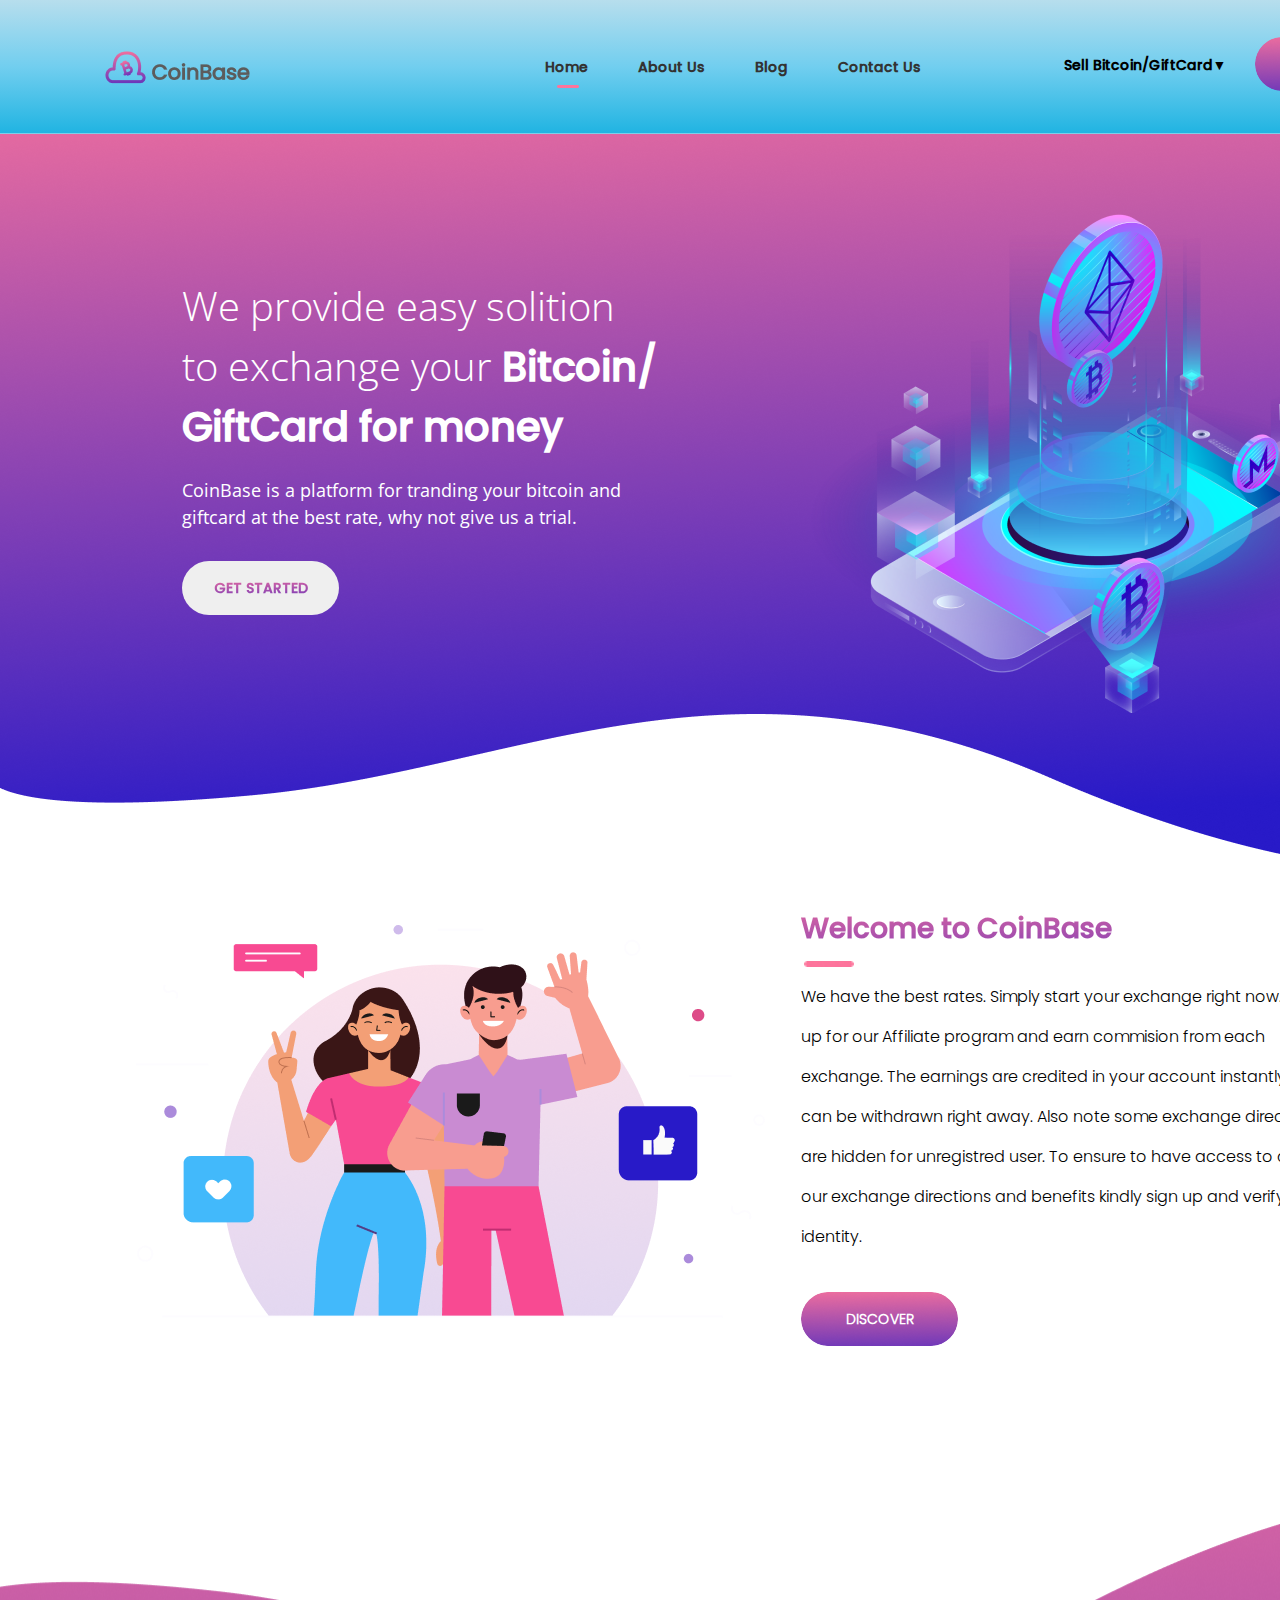
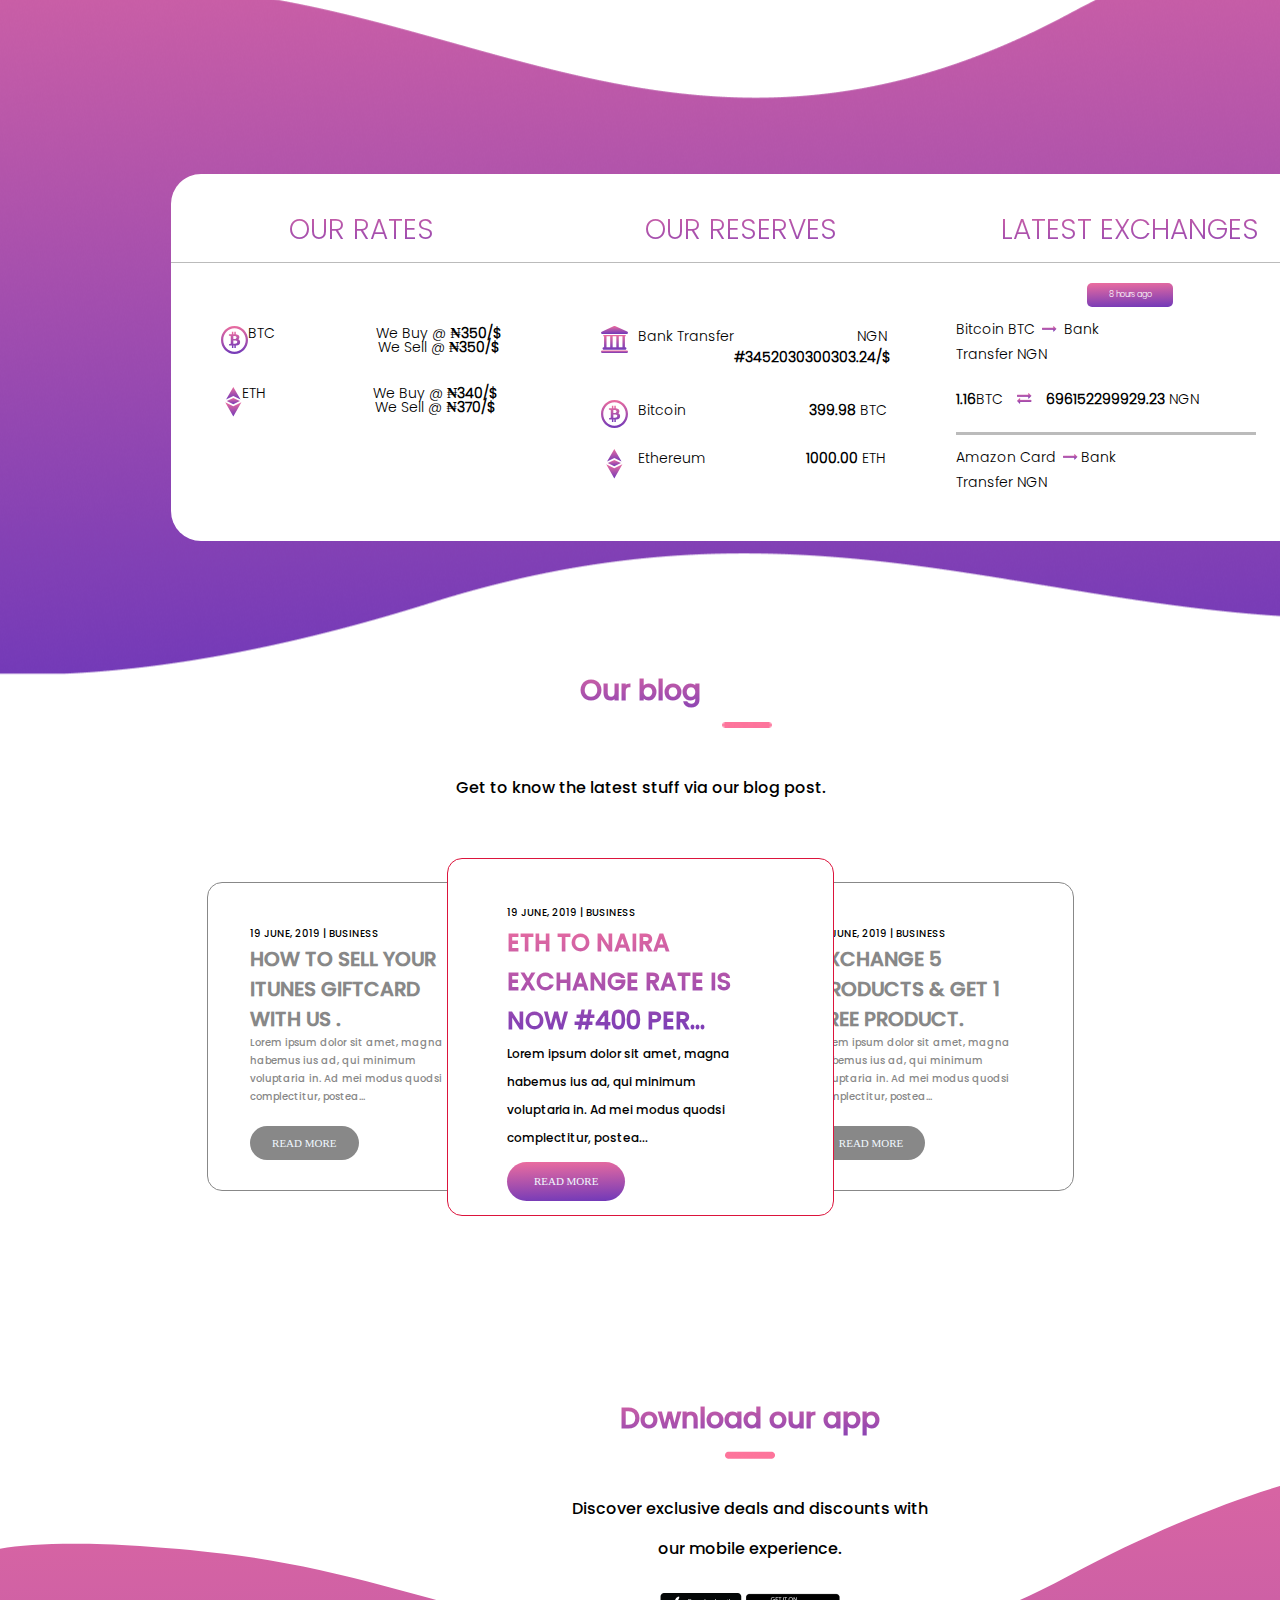
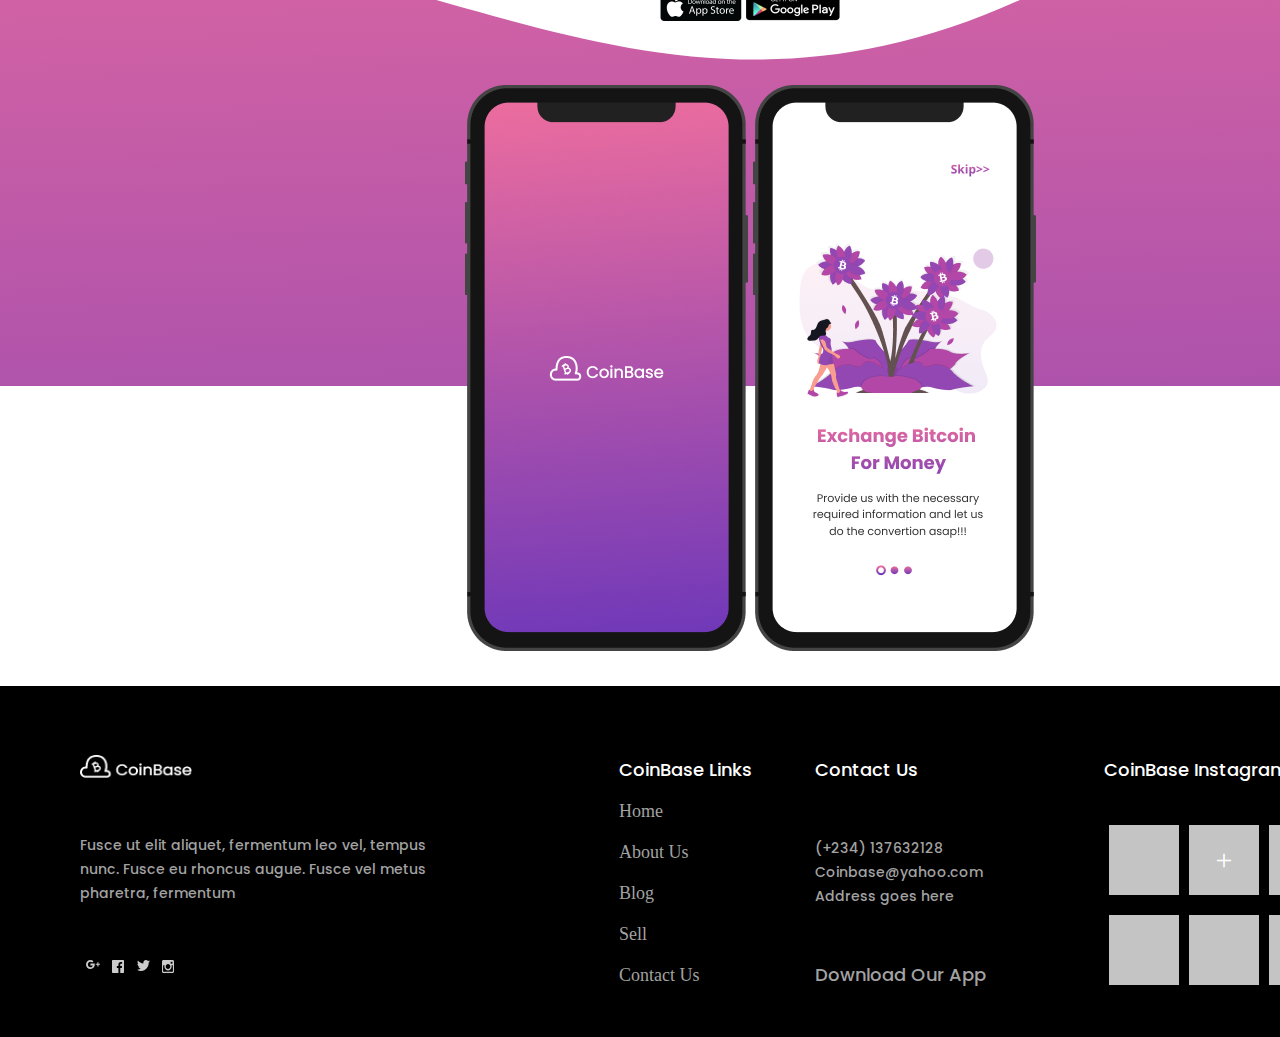
<file: Material/index.html>
<!DOCTYPE html>
<html lang="ru">
<head>
    
    <link rel="stylesheet" href="CSS/style.css">
    <link rel="shortcut icon" href="/Material/image/bitcoin 1.png" type="image/x-icon">
    <meta charset="UTF-8">
    <meta http-equiv="X-UA-Compatible" content="IE=edge">
    <meta name="viewport" content="width=device-width, initial-scale=1.0">
    <title>CoinBase</title>
</head>
<body>
 <header>
  <div class="CoinBase">
    <a href="#">
    <img src="/Material/image/Logo.png" alt=""></a>

  </div>
  <div class="centerMenu">
      <div class="menuText">
       <a href="#">Home</a>
       <a href="#">About Us</a>
       <a href="#">Blog</a>
       <a href="#">Contact Us</a>
      </div>  
      <div class="line">
        
      </div>
     
  </div>
  <div class="SellBitcoin">
    <p>Sell Bitcoin/GiftCard▼</p>

    <div class="list">
      <p>▲</p>
      <ul>
        <a href="#">Sell Bitcoin</a>
        <a href="#">Sell GiftCard</a>
      </ul>
    </div>
    

  </div>
  <div class="button">
    <a href="#"><button>LOGIN</button></a>

  </div>
 </header>
 <div class="page1">
     <div class="text">
      <h1>We provide easy solition <br>
      to exchange your <em>Bitcoin/<br>
      GiftCard for money</em></h1>
      <p>CoinBase is a platform for tranding your bitcoin and <br>
      giftcard at the best rate, why not give us a trial.</p>
      <a href="#"><button type="menu"><span>GET STARTED</span></button></a>
     </div>
     <div class="img">
      <img src="/Material/image/IMG.png" alt="">
     </div>
 </div>
 <div class="page2">
    <div class="wave">
    </div>
      <section>
        <img src="/Material/image/Humans.png" alt="">
        <div class="text">
          <h1>
            <p>Welcome to CoinBase</p>
            <div class="line"></div>
          </h1>
          <p class="text">We have the best rates. Simply start your exchange
            right now. Sign <br>up for our Affiliate program and earn commision from each <br>
            exchange. The earnings are credited in your account instantly
            and <br>can be withdrawn right away. Also note some exchange directions <br>are hidden for unregistred 
            user. To ensure to have access to all <br>our exchange directions and
            benefits kindly sign up and verify your identity.
          </p>
          <button>DISCOVER</button>
        </div>
      </section>
      

    

 </div>
 <div class="page3">
    
    <section>
        <div class="container">
          <div class="column column1">
            <ul class="main">
              <li>
                OUR RATES
              </li>
              <li>
                  <div class="small">
                    <p><img src="/Material/image/bitcoin BIG.svg" alt="">BTC</p>
                    <p>
                      We Buy @ <em>₦350/$</em>  <br>
                      We Sell @ <em>₦350/$</em>
                    </p>
                  </div>
              </li>
              <li>
                <div class="small">
                  <p><img class="romb" src="/Material/image/ROMB.svg" alt="">ETH</p>
                  <p>
                    We Buy @ <em>₦340/$</em> <br>
                    We Sell @ <em>₦370/$</em>
                  </p>
                </div>
              </li>
            </ul>

          </div>
          <div class="column column2">
            <ul class="main">
              <li>
                OUR RESERVES
              </li>
              <li>
                  <div class="small">
                    <p class="p1_layer1"><img src="/Material/image/bank-building.svg" alt=""><span>Bank Transfer</span></p>
                    <p class="p2_layer1">
                      NGN<br>
                      <em>#3452030300303.24/$</em>
                    </p>
                  </div>
              </li>
              <li>
                <div class="small">
                  <p class="p1_layer2"><img class="romb" src="/Material/image/bitcoin BIG.svg" alt=""><span>Bitcoin</span></p>
                  <p class="p2_layer2">
                    <em>399.98</em> BTC
                  </p>
                </div>
              </li>
              <li>
                <div class="small">
                  <p class="p1_layer3"><img class="romb" src="/Material/image/ROMB.svg" alt=""><span>Ethereum</span></p>
                  <p class="p2_layer3"><em>1000.00</em> ETH</p>
                </div>
              </li>
            </ul>

          </div>
          
          <div class="column column3">
            <ul class="main">
              <li>LATEST EXCHANGES</li>
              <li>
                <a href="#"><button>8 hours ago</button></a>
              </li>
              <li>
                Bitcoin BTC <span> Bank</span><br>
                 Transfer NGN
              </li>
              <li>
               <em>1.16</em>BTC 
               <em class="afterArrow"> 696152299929.23 </em>NGN
               <div></div>
              </li>
              <li>
                Amazon Card 
               <span>Bank</span>  <br> Transfer NGN
              </li>
              
            </ul>

          </div>

        </div>
    </section>
 </div>
 <div class="page4">
   <div class="page4__wrapper">
      <h1>Our blog</h1>
      <div class="line"></div>
      <p class="header">Get to know the latest stuff via our blog post.</p>
      <div class="blocks">
           <div class="block block1">
              <p class="row1">
                19 JUNE, 2019 | BUSINESS
              </p>
              <p class="row2">
                HOW TO SELL YOUR ITUNES GIFTCARD WITH US .
              </p>
              <p class="row3">
                Lorem ipsum dolor sit amet, magna habemus
                ius ad, qui minimum voluptaria in. Ad mei modus 
                quodsi complectitur, postea...
              </p>
              <button>READ MORE</button>

           </div>
           <div class="block block2">
            <p class="row1">
              19 JUNE, 2019 | BUSINESS
            </p>
            <p class="row2">
              ETH TO NAIRA EXCHANGE 
              RATE IS NOW #400 PER...
            </p>
            <p class="row3">
              Lorem ipsum dolor sit amet, magna habemus
              ius ad, qui minimum voluptaria in. Ad mei modus 
              quodsi complectitur, postea...
            </p>
            <button>READ MORE</button>

           </div>
           <div class="block block3">
            <p class="row1">
              19 JUNE, 2019 | BUSINESS
            </p>
            <p class="row2">
              EXCHANGE 5 PRODUCTS & 
              GET 1 FREE PRODUCT.
            </p>
            <p class="row3">
              Lorem ipsum dolor sit amet, magna habemus
              ius ad, qui minimum voluptaria in. Ad mei modus 
              quodsi complectitur, postea...
            </p>
            <button>READ MORE</button>

           </div>

      </div>
   </div>
 </div>
 <div class="page5">
   <div class="page5__wrapper">
         <h1>Download our app</h1>
         <img src="/Material/image/Line.png" alt="">
         <p>
          Discover exclusive deals and discounts
           with our mobile experience.

         </p>
         <div class="links">
         <a href="#"><img src="/Material/image/app-store-logo 1.png" alt=""></a>
         <a href="#"><img src="/Material/image/get-it-on-google-play-badge-png-google-play-badge-png-505 1.png" alt=""></a>
         </div>
         <div class="iPhones">
          <img src="/Material/image/X-1.png" alt="">
          <img class="X2" src="/Material/image/X-2.png" alt="">
         </div>

   </div>
 </div>
 <footer>
    <div class="footer__wrapper">
      <div class="column">
        <img class="logo" src="/Material/image/Logo (1).png"alt="">
        <p> Fusce ut elit aliquet, fermentum leo vel,
           tempus nunc. Fusce eu rhoncus augue.
           Fusce vel metus pharetra, fermentum</p>
           <div class="links">
            <a  href="#"><img src="/Material/image/Google+.svg" alt=""></a>
            <a  href="#"><img src="/Material/image/Facebook.svg" alt=""></a>
            <a  href="#"><img src="/Material/image/Twitter.svg" alt=""></a>
            <a  href="#"><img src="/Material/image/Instagram.svg" alt=""></a>
           </div>
      </div>
      <div class="column">
        <h1>CoinBase Links</h1>
        <a href="#">Home</a>
        <a href="#">About Us</a>
        <a href="#">Blog</a>
        <a href="#">Sell</a>
        <a href="#">Contact Us</a>
      </div>
      <div class="column">
        <h1>Contact Us</h1>
        <p>
          (+234) 137632128 <br> Coinbase@yahoo.com <br> Address goes here
        </p>
        <p>
          <a href="#">Download Our App</a> 
        </p>
      </div>
      <div class="column">
        <h1>CoinBase Instagram</h1>
        <div class="row2">
               <div class="square"></div>
               <div class="square">+</div>
               <div class="square"></div>
               <div class="square"></div>
        </div>
        <div class="row3">
               <div class="square"></div>
               <div class="square"></div>
               <div class="square"></div>
               <div class="square"></div>
        </div>
      </div>
    </div>
 </footer>
</body>
</html>
</file>
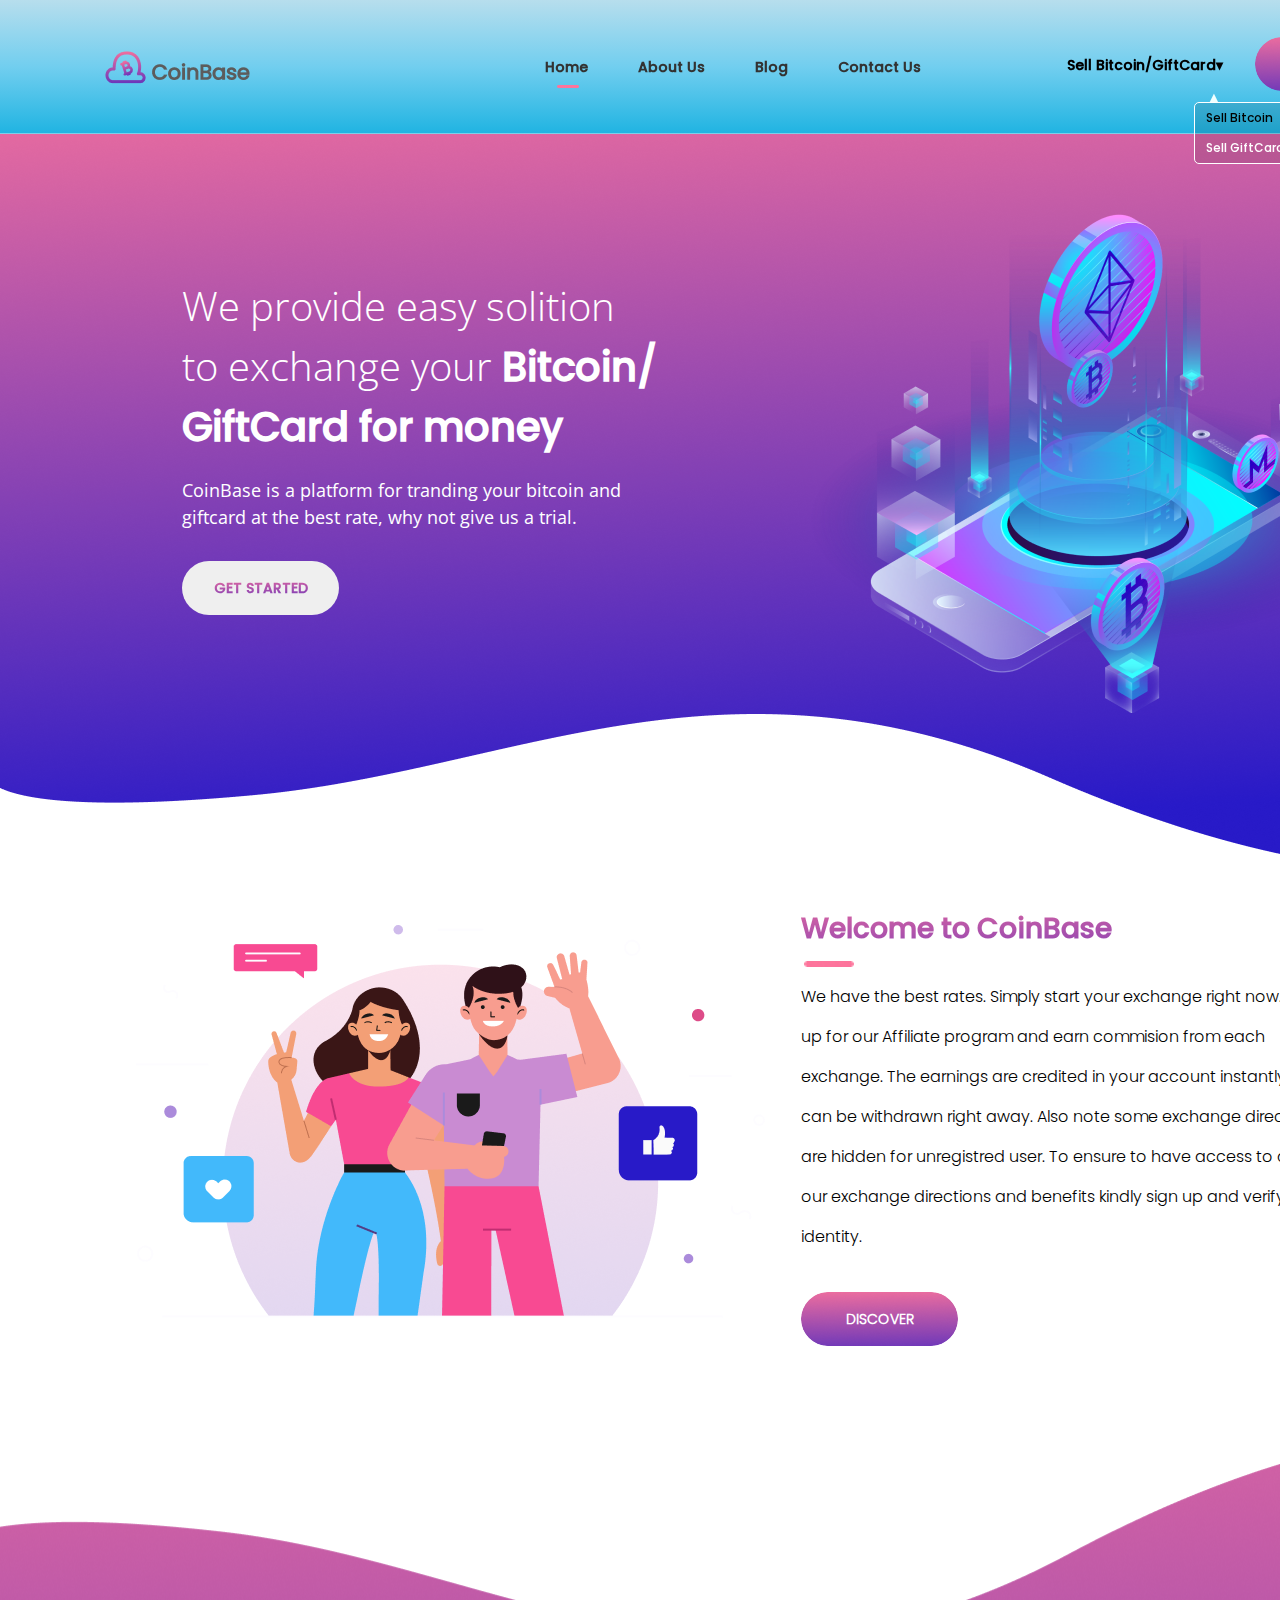
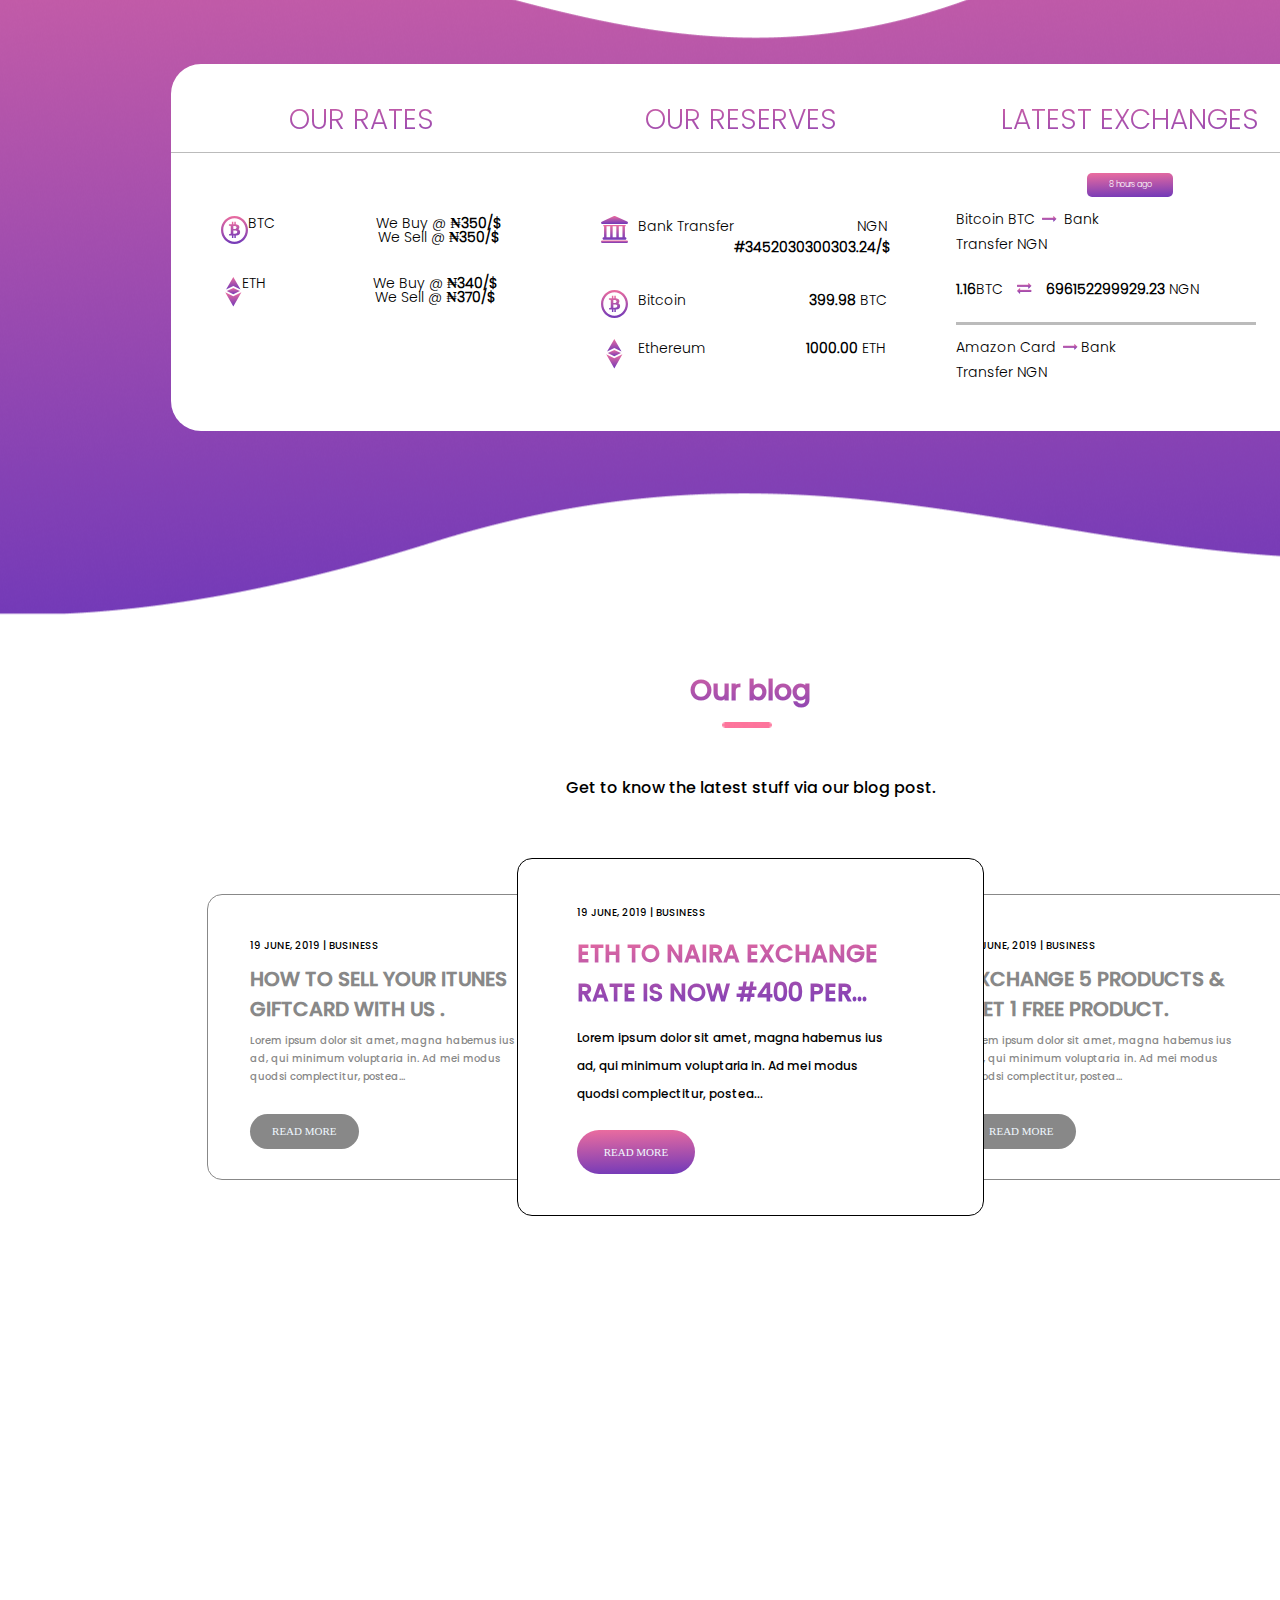
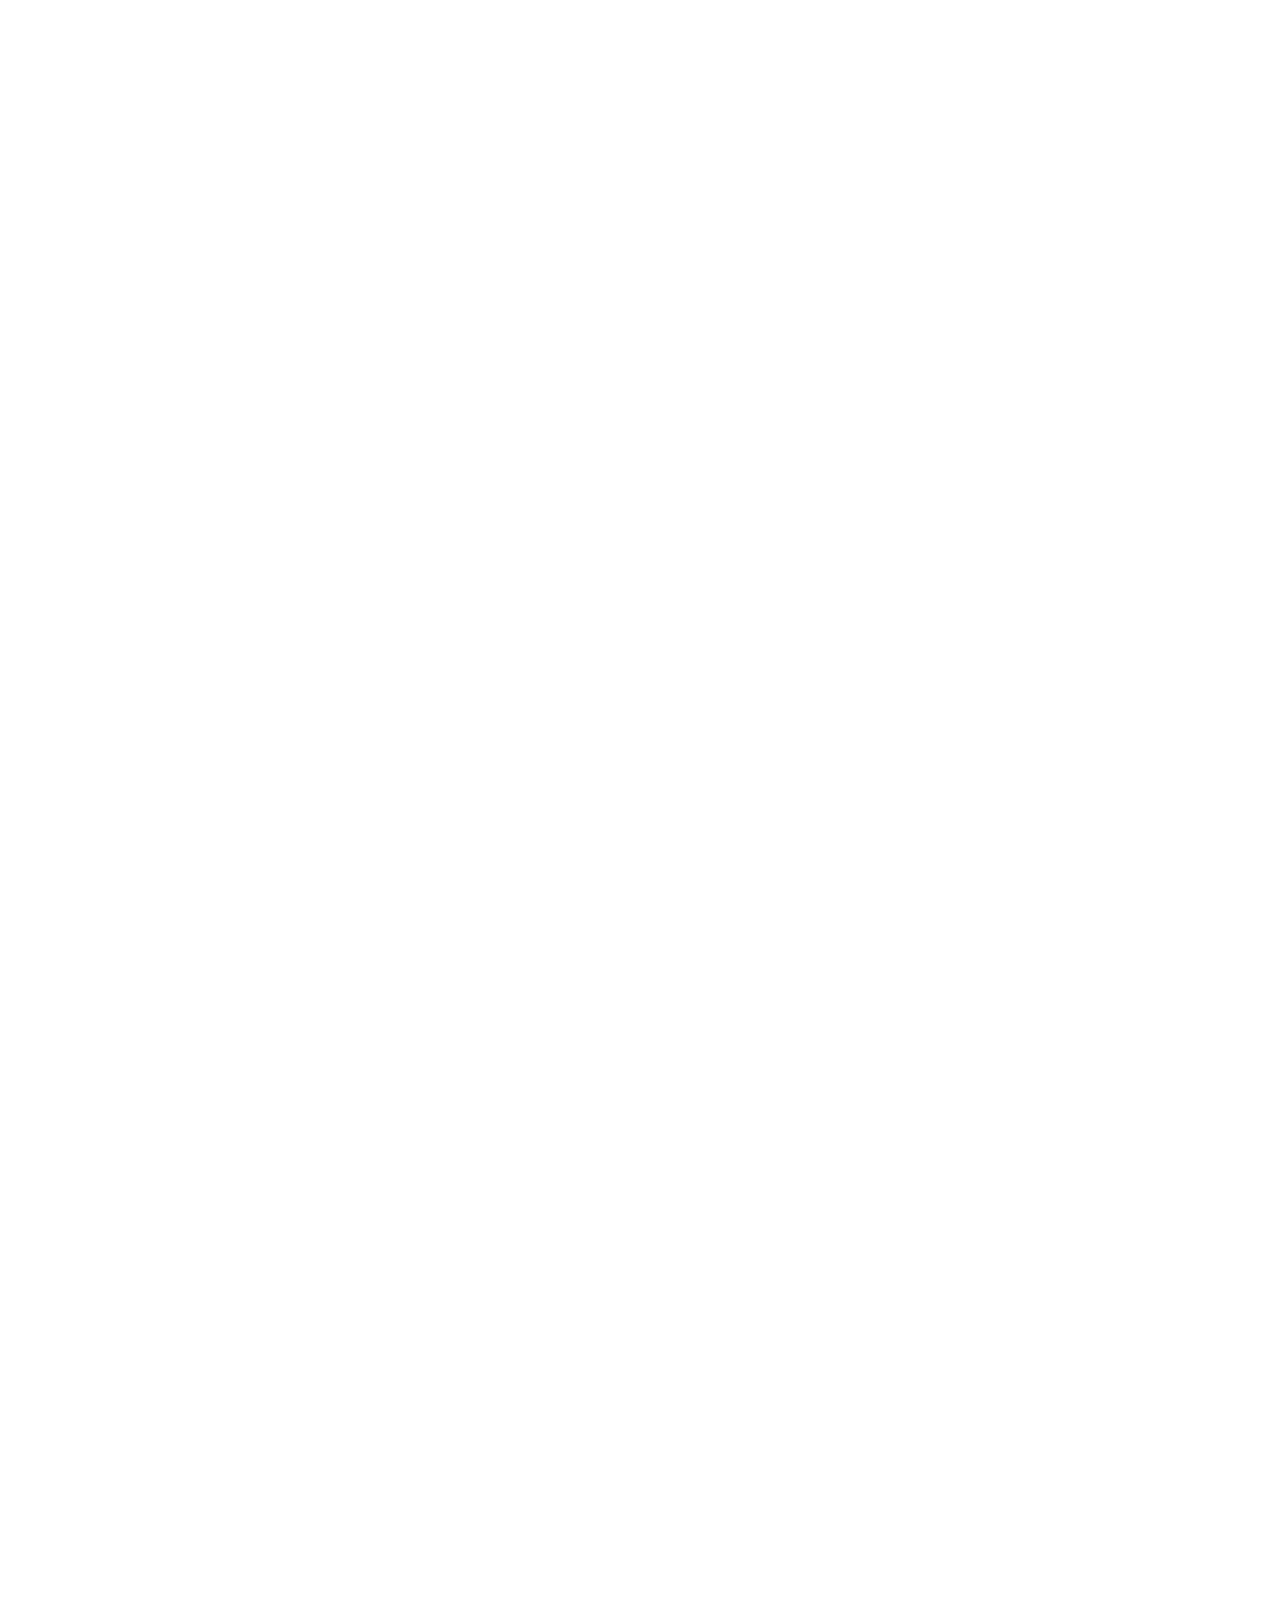
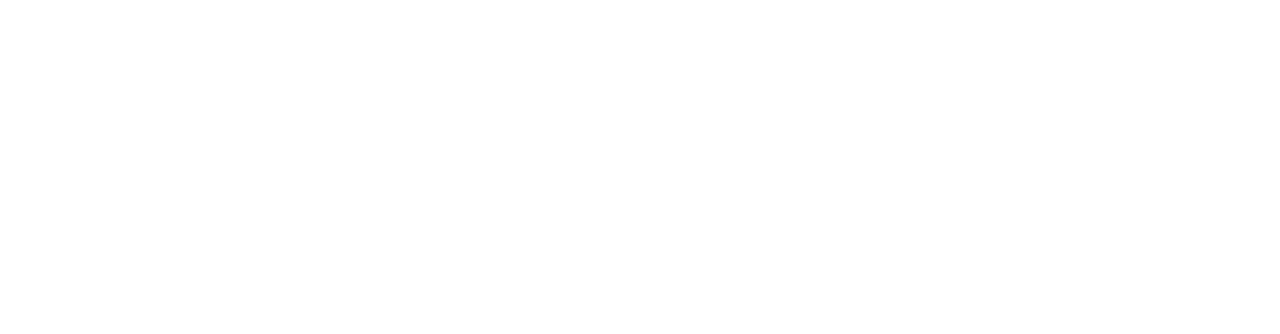
<file: 1_TMSPAge/Material/index.html>
<!DOCTYPE html>
<html lang="ru">
<head>
    
    <link rel="stylesheet" href="CSS/style.css">
    <link rel="shortcut icon" href="/Material/image/bitcoin 1.png" type="image/x-icon">
    <meta charset="UTF-8">
    <meta http-equiv="X-UA-Compatible" content="IE=edge">
    <meta name="viewport" content="width=device-width, initial-scale=1.0">
    <title>CoinBase</title>
</head>
<body>
 <header>
  <div class="CoinBase">
    <a href="#">
    <img src="/Material/image/Logo.png" alt=""></a>

  </div>
  <div class="centerMenu">
      <div class="menuText">
       <a href="#">Home</a>
       <a href="#">About Us</a>
       <a href="#">Blog</a>
       <a href="#">Contact Us</a>
      </div>  
      <div class="line">
        
      </div>
     
  </div>
  <div class="SellBitcoin">
    <p>Sell Bitcoin/GiftCard▾</p>

    <div class="list">
      <p class="cursor">▲</p>
      <ul>
        <li>Sell Bitcoin</li>
        <li>Sell GiftCard</li>
      </ul>
    </div>
    

  </div>
  <div class="button">
    <a href="#"><button>LOGIN</button></a>

  </div>
 </header>
 <div class="page1">
     <div class="text">
      <h1>We provide easy solition <br>
      to exchange your <em>Bitcoin/<br>
      GiftCard for money</em></h1>
      <p>CoinBase is a platform for tranding your bitcoin and <br>
      giftcard at the best rate, why not give us a trial.</p>
      <a href="#"><button type="menu"><span>GET STARTED</span></button></a>
     </div>
     <div class="img">
      <img src="/Material/image/IMG.png" alt="">
     </div>
 </div>
 <div class="page2">
    <div class="wave">
    </div>
      <section>
        <img src="/Material/image/Humans.png" alt="">
        <div class="text">
          <h1>
            <p>Welcome to CoinBase</p>
            <div class="line"></div>
          </h1>
          <p class="text">We have the best rates. Simply start your exchange
            right now. Sign <br>up for our Affiliate program and earn commision from each <br>
            exchange. The earnings are credited in your account instantly
            and <br>can be withdrawn right away. Also note some exchange directions <br>are hidden for unregistred 
            user. To ensure to have access to all <br>our exchange directions and
            benefits kindly sign up and verify your identity.
          </p>
          <button>DISCOVER</button>
        </div>
      </section>
      

    

 </div>
 <div class="page3">
    
    <section>
        <div class="container">
          <div class="column column1">
            <ul class="main">
              <li>
                OUR RATES
              </li>
              <li>
                  <div class="small">
                    <p><img src="/Material/image/bitcoin BIG.svg" alt="">BTC</p>
                    <p>
                      We Buy @ <em>₦350/$</em>  <br>
                      We Sell @ <em>₦350/$</em>
                    </p>
                  </div>
              </li>
              <li>
                <div class="small">
                  <p><img class="romb" src="/Material/image/ROMB.svg" alt="">ETH</p>
                  <p>
                    We Buy @ <em>₦340/$</em> <br>
                    We Sell @ <em>₦370/$</em>
                  </p>
                </div>
              </li>
            </ul>

          </div>
          <div class="column column2">
            <ul class="main">
              <li>
                OUR RESERVES
              </li>
              <li>
                  <div class="small">
                    <p class="p1_layer1"><img src="/Material/image/bank-building.svg" alt=""><span>Bank Transfer</span></p>
                    <p class="p2_layer1">
                      NGN<br>
                      <em>#3452030300303.24/$</em>
                    </p>
                  </div>
              </li>
              <li>
                <div class="small">
                  <p class="p1_layer2"><img class="romb" src="/Material/image/bitcoin BIG.svg" alt=""><span>Bitcoin</span></p>
                  <p class="p2_layer2">
                    <em>399.98</em> BTC
                  </p>
                </div>
              </li>
              <li>
                <div class="small">
                  <p class="p1_layer3"><img class="romb" src="/Material/image/ROMB.svg" alt=""><span>Ethereum</span></p>
                  <p class="p2_layer3"><em>1000.00</em> ETH</p>
                </div>
              </li>
            </ul>

          </div>
          
          <div class="column column3">
            <ul class="main">
              <li>LATEST EXCHANGES</li>
              <li>
                 <button>8 hours ago</button>
              </li>
              <li>
                Bitcoin BTC <span> Bank</span><br>
                 Transfer NGN
              </li>
              <li>
               <em>1.16</em>BTC 
               <em class="afterArrow"> 696152299929.23 </em>NGN
               <div></div>
              </li>
              <li>
                Amazon Card 
               <span>Bank</span>  <br> Transfer NGN
              </li>
              
            </ul>

          </div>

        </div>
    </section>
 </div>
 <div class="page4">
   <div class="page4__wrapper">
      <h1>Our blog</h1>
      <div class="line"></div>
      <p class="header">Get to know the latest stuff via our blog post.</p>
      <div class="blocks">
           <div class="block block1">
              <p class="row1">
                19 JUNE, 2019 | BUSINESS
              </p>
              <p class="row2">
                HOW TO SELL YOUR ITUNES GIFTCARD WITH US .
              </p>
              <p class="row3">
                Lorem ipsum dolor sit amet, magna habemus
                ius ad, qui minimum voluptaria in. Ad mei modus 
                quodsi complectitur, postea...
              </p>
              <button>READ MORE</button>

           </div>
           <div class="block block2">
            <p class="row1">
              19 JUNE, 2019 | BUSINESS
            </p>
            <p class="row2">
              ETH TO NAIRA EXCHANGE 
              RATE IS NOW #400 PER...
            </p>
            <p class="row3">
              Lorem ipsum dolor sit amet, magna habemus
              ius ad, qui minimum voluptaria in. Ad mei modus 
              quodsi complectitur, postea...
            </p>
            <button>READ MORE</button>

           </div>
           <div class="block block3">
            <p class="row1">
              19 JUNE, 2019 | BUSINESS
            </p>
            <p class="row2">
              EXCHANGE 5 PRODUCTS & 
              GET 1 FREE PRODUCT.
            </p>
            <p class="row3">
              Lorem ipsum dolor sit amet, magna habemus
              ius ad, qui minimum voluptaria in. Ad mei modus 
              quodsi complectitur, postea...
            </p>
            <button>READ MORE</button>

           </div>

      </div>
   </div>
 </div>
</body>
</html>
</file>
<file: Material/CSS/style.css>
@charset "UTF-8";
* {
  padding: 0;
  margin: 0;
  border: 0;
}

*, *:before, *:after {
  -webkit-box-sizing: border-box;
  box-sizing: border-box;
}

:focus, :active {
  outline: none;
}

a :focus, a :active {
  outline: none;
}

nav, footer, header, aside {
  display: block;
}

html {
  height: 100%;
  width: 100%;
  font-size: 100%;
  line-height: 1;
  font-size: 20px;
  -ms-text-size-adjust: 100%;
  -moz-text-size-adjust: 100%;
  -webkit-text-size-adjust: 100%;
}

input, button, textarea {
  font-family: inherit;
}

input::-ms-clear {
  display: none;
}

button {
  cursor: pointer;
}

button ::-moz-focus-inner {
  padding: 0;
  border: 0;
}

a, a :visited {
  text-decoration: none;
}

a :hover {
  text-decoration: none;
}

ul li {
  list-style: none;
}

img {
  vertical-align: top;
}

h1, h2, h3, h4, h5, h6 {
  font-size: inherit;
  font-weight: 400;
}

@font-face {
  font-family: "Poppins";
  src: url(/Material/fonts/Poppins/Poppins-Medium.ttf);
  font-weight: 300;
}
@font-face {
  font-family: "Poppins Light";
  src: url(/Material/fonts/Poppins/Poppins-Light.ttf);
}
@font-face {
  font-family: "Open Sans";
  src: url(/Material/fonts/Open_Sans/OpenSans-VariableFont_wdth\,wght.ttf);
}
body {
  margin: 0px 0 0 0px;
  max-width: 1500px;
  max-height: 100%;
  border-top: none;
}

header {
  display: -webkit-box;
  display: -ms-flexbox;
  display: flex;
  -ms-flex-wrap: nowrap;
      flex-wrap: nowrap;
  width: 1500px;
  height: 134px;
  position: fixed;
  top: 0px;
  background: -webkit-linear-gradient(top, rgb(183, 222, 237) 0%, rgb(113, 206, 239) 50%, rgb(33, 180, 226) 99%, rgb(33, 180, 226) 99%, rgb(183, 222, 237) 100%);
  -webkit-box-align: center;
      -ms-flex-align: center;
          align-items: center;
  -webkit-box-pack: start;
      -ms-flex-pack: start;
          justify-content: flex-start;
  font-family: "Poppins";
  font-weight: 700;
  font-size: 14px;
  padding: 0px 88px 0 105px;
  z-index: 15;
}
header .centerMenu {
  line-height: 21px;
  height: 26px;
  width: 426px;
  margin: 0px 114px 0 270px;
}
header .centerMenu a {
  color: #333333;
  -webkit-box-flex: 1;
      -ms-flex: 1 1 auto;
          flex: 1 1 auto;
  text-align: center;
  border-radius: 25px;
  -webkit-transition: all 0.3s;
  transition: all 0.3s;
}
header .centerMenu a:hover {
  color: white;
  border-radius: 25px;
  background: -webkit-linear-gradient(top, rgb(239, 197, 202) 0%, rgb(210, 75, 90) 100%, rgb(241, 142, 153) 100%);
}
header .centerMenu .menuText {
  display: -webkit-box;
  display: -ms-flexbox;
  display: flex;
  -webkit-box-align: center;
      -ms-flex-align: center;
          align-items: center;
  -webkit-box-pack: justify;
      -ms-flex-pack: justify;
          justify-content: space-between;
  width: 426px;
  height: 26px;
}
header .centerMenu .line {
  margin: 5px 0 0 37px;
  height: 3px;
  width: 22px;
  background: url(/Material/image/Indicator.png);
}
header .SellBitcoin {
  display: -webkit-box;
  display: -ms-flexbox;
  display: flex;
  -webkit-box-orient: vertical;
  -webkit-box-direction: normal;
      -ms-flex-direction: column;
          flex-direction: column;
  line-height: 21px;
  margin: 0px 0px 0 0;
  -webkit-box-align: center;
      -ms-flex-align: center;
          align-items: center;
  height: 25px;
  width: 170px;
  -webkit-transition: all 0.3s;
  transition: all 0.3s;
  border-radius: 25px;
}
header .SellBitcoin:hover {
  color: white;
  border-radius: 25px;
  background: -webkit-linear-gradient(top, rgb(239, 197, 202) 0%, rgb(210, 75, 90) 100%, rgb(241, 142, 153) 100%);
}
header .SellBitcoin:hover .list {
  display: -webkit-box;
  display: -ms-flexbox;
  display: flex;
  -webkit-box-orient: vertical;
  -webkit-box-direction: normal;
      -ms-flex-direction: column;
          flex-direction: column;
  -webkit-box-align: center;
      -ms-flex-align: center;
          align-items: center;
  margin-left: 143px;
  margin-top: 5px;
}
header .SellBitcoin .list {
  display: none;
}
header .SellBitcoin .list ul {
  display: -webkit-box;
  display: -ms-flexbox;
  display: flex;
  border-radius: 5px;
  background: rgba(0, 0, 0, 0.1);
  width: 142px;
  height: 62px;
  margin-top: -6px;
  line-height: 18px;
  font-size: 12px;
  font-weight: 100;
  border: white 1px solid;
  -webkit-box-orient: vertical;
  -webkit-box-direction: normal;
      -ms-flex-direction: column;
          flex-direction: column;
  -ms-flex-pack: distribute;
      justify-content: space-around;
}
header .SellBitcoin .list ul a {
  margin-left: 12px;
}
header .SellBitcoin .list ul a:hover {
  text-decoration: underline;
}
header .SellBitcoin .list ul a:nth-child(1) {
  color: #333333;
}
header .SellBitcoin .list ul a:nth-child(1):hover {
  color: goldenrod;
}
header .SellBitcoin .list ul a:nth-child(2) {
  color: white;
}
header .SellBitcoin .list ul a:nth-child(2):hover {
  color: goldenrod;
}
header .button {
  position: absolute;
  top: 37px;
  left: 1255px;
}
header .button a {
  width: 157px;
  height: 54px;
}
header .button a button {
  padding: 17px 56px;
  border-radius: 100px;
  height: 54px;
  width: 157px;
  color: white;
  line-height: 21px;
  background: url(/Material/image/Rectangle\ 285.png);
}

.page1 {
  position: relative;
  z-index: 0;
  display: -webkit-box;
  display: -ms-flexbox;
  display: flex;
  -webkit-box-align: start;
      -ms-flex-align: start;
          align-items: flex-start;
  margin: 134px 0 0 0;
  width: 1500px;
  height: 750px;
  background: url(/Material/image/Rectangle\ 284.png);
}
.page1 .text {
  color: white;
  margin: 142px 73px 0px 182px;
}
.page1 .text h1 {
  font-family: "Open Sans";
  font-weight: 300;
  font-size: 40px;
  line-height: 60px;
  height: 180px;
  width: 529px;
}
.page1 .text h1 em {
  font-family: "Poppins";
  font-style: normal;
  font-weight: 700;
  font-size: 40px;
  line-height: 54.47px;
}
.page1 .text p {
  width: 460px;
  height: 54px;
  margin: 21px 0 30px 0;
  line-height: 27px;
  font-size: 18px;
  font-family: "Open Sans";
}
.page1 .text a button {
  display: block;
  border-radius: 100px;
  width: 157px;
  height: 54px;
  font-family: "Poppins";
  font-weight: 700;
  font-size: 14px;
  line-height: 21px;
  text-align: center;
}
.page1 .text a button span {
  background: linear-gradient(178.18deg, #FD749B -13.56%, #281AC8 158.3%);
  -webkit-background-clip: text;
  -webkit-text-fill-color: transparent;
}
.page1 .img {
  width: 628px;
  height: 519px;
  margin: 60px 0 0 0;
}

.page2 {
  position: relative;
  z-index: 3;
  width: 1567px;
  height: 1000px;
}
.page2 .wave {
  position: relative;
  top: -170px;
  left: 0px;
  width: 1567px;
  height: 237.31px;
  z-index: 1;
  background: url(/Material/image/ВОлна.png);
}
.page2 section {
  color: black;
  display: -webkit-box;
  display: -ms-flexbox;
  display: flex;
  position: relative;
  left: 136px;
  top: -210px;
  width: 1207px;
  height: 458px;
  z-index: 2;
}
.page2 section img {
  margin: 14px 0 0 0;
  width: 629px;
  height: 393px;
}
.page2 section .text {
  margin-left: 36px;
}
.page2 section .text h1 {
  margin-top: -15px;
}
.page2 section .text h1 p {
  font-size: 28px;
  font-family: "Poppins";
  font-weight: 700;
  line-height: 65px;
  background: linear-gradient(178.18deg, #FD749B -13.56%, #281AC8 158.3%);
  -webkit-background-clip: text;
  -webkit-text-fill-color: transparent;
}
.page2 section .text h1 .line {
  margin: 0px 0 0 3px;
  height: 6px;
  width: 50px;
  border-radius: 100px;
  background: url(/Material/image/Indicator.png);
  background-size: 100% 100%;
}
.page2 section .text p.text {
  margin: 10px 0 0 0;
  font-family: "Poppins Light";
  font-weight: 400;
  font-size: 16px;
  line-height: 40px;
}
.page2 section .text button {
  margin-top: 35px;
  padding: 17px 33px;
  border-radius: 100px;
  height: 54px;
  width: 157px;
  color: white;
  line-height: 21px;
  font-family: "Poppins Light";
  font-weight: 700;
  font-size: 14px;
  text-align: center;
  background: url(/Material/image/Rectangle\ 285.png);
}

.page3 section {
  background: url(/Material/image/BG.png);
  width: 1500px;
  height: 1055.57px;
  position: relative;
  z-index: 0;
  top: -610px;
}
.page3 section .container {
  display: -webkit-box;
  display: -ms-flexbox;
  display: flex;
  font-family: "Poppins Light";
  font-size: 14px;
  -ms-flex-pack: distribute;
      justify-content: space-around;
  width: 1158px;
  height: 367px;
  position: relative;
  top: 500px;
  left: 171px;
  border-radius: 30px;
  background-color: white;
  z-index: 1;
}
.page3 section .container em {
  font-weight: 700;
  font-style: normal;
}
.page3 section .container .column {
  -webkit-box-pack: start;
      -ms-flex-pack: start;
          justify-content: flex-start;
  -webkit-box-flex: 1;
      -ms-flex: 1 1 content;
          flex: 1 1 content;
  min-width: 380px;
}
.page3 section .container .column.column1 .main {
  text-align: center;
}
.page3 section .container .column.column1 .main li:nth-child(1) {
  line-height: 65px;
  margin-top: 23px;
  font-size: 28px;
  border-bottom: 1px solid #BBBBBB;
  background: linear-gradient(178.18deg, #FD749B -13.56%, #281AC8 158.3%);
  -webkit-background-clip: text;
  -webkit-text-fill-color: transparent;
}
.page3 section .container .column.column1 .main li:nth-child(2) {
  margin: 63px 0 32px 0;
}
.page3 section .container .column.column1 .small {
  display: -webkit-box;
  display: -ms-flexbox;
  display: flex;
  -ms-flex-pack: distribute;
      justify-content: space-around;
  text-indent: 0px;
}
.page3 section .container .column.column2 .main {
  text-align: center;
}
.page3 section .container .column.column2 .main li:nth-child(1) {
  line-height: 65px;
  margin-top: 23px;
  font-size: 28px;
  border-bottom: 1px solid #BBBBBB;
  background: linear-gradient(178.18deg, #FD749B -13.56%, #281AC8 158.3%);
  -webkit-background-clip: text;
  -webkit-text-fill-color: transparent;
}
.page3 section .container .column.column2 .main li:nth-child(2) {
  margin: 63px 0 32px 0;
}
.page3 section .container .column.column2 .main li:nth-child(3) {
  margin-bottom: 20px;
}
.page3 section .container .column.column2 .small {
  display: -webkit-box;
  display: -ms-flexbox;
  display: flex;
  line-height: 21px;
  text-indent: 50px;
  margin: 0 -80px 0 0px;
}
.page3 section .container .column.column2 .small .p1_layer1 img {
  margin-right: 10px;
}
.page3 section .container .column.column2 .small .p2_layer1 {
  text-indent: 120px;
}
.page3 section .container .column.column2 .small .p1_layer2 img {
  margin-right: 10px;
}
.page3 section .container .column.column2 .small .p2_layer2 {
  text-indent: 123px;
}
.page3 section .container .column.column2 .small .p1_layer3 img {
  margin: 0 15px 0 5px;
}
.page3 section .container .column.column2 .small .p2_layer3 {
  text-indent: 100px;
}
.page3 section .container .column.column3 ul.main {
  height: 367px;
  display: -webkit-box;
  display: -ms-flexbox;
  display: flex;
  -webkit-box-orient: vertical;
  -webkit-box-direction: normal;
      -ms-flex-direction: column;
          flex-direction: column;
}
.page3 section .container .column.column3 ul.main li:nth-child(1) {
  text-align: center;
  border-right: none;
  line-height: 65px;
  margin-top: 23px;
  font-size: 28px;
  border-bottom: 1px solid #BBBBBB;
  background: linear-gradient(178.18deg, #FD749B -13.56%, #281AC8 158.3%);
  -webkit-background-clip: text;
  -webkit-text-fill-color: transparent;
}
.page3 section .container .column.column3 ul.main li:nth-child(2) {
  z-index: 10;
  margin-bottom: 10px;
  margin-top: 20px;
  -ms-flex-item-align: center;
      -ms-grid-row-align: center;
      align-self: center;
}
.page3 section .container .column.column3 ul.main li:nth-child(2) button {
  color: white;
  width: 85.67px;
  height: 24.2px;
  padding: 6.3px 9px 6.3px 9px;
  font-size: 8px;
  background: linear-gradient(178.18deg, #FD749B -13.56%, #281AC8 158.3%);
  border-radius: 5px;
}
.page3 section .container .column.column3 ul.main li:nth-child(3) {
  margin-left: 25px;
  margin-right: 10px;
  line-height: 25px;
  border-right: 3px solid #E5E5E5;
}
.page3 section .container .column.column3 ul.main li:nth-child(3) span:before {
  content: url(/Material/image/Arrow.png);
  position: relative;
  top: -2px;
  margin: 0px 3px;
}
.page3 section .container .column.column3 ul.main li:nth-child(4) {
  margin-left: 25px;
  line-height: 65px;
  margin-right: 10px;
  border-right: 4px solid #e78b8b;
}
.page3 section .container .column.column3 ul.main li:nth-child(4) div {
  border-top: #BBBBBB solid 3px;
  width: 300px;
}
.page3 section .container .column.column3 ul.main li:nth-child(4) em.afterArrow:before {
  content: url(/Material/image/Double\ transfer.png);
  position: relative;
  top: 0px;
  margin: 0px 10px;
}
.page3 section .container .column.column3 ul.main li:nth-child(5) {
  margin-left: 25px;
  margin-right: 10px;
  padding-top: 10px;
  line-height: 25px;
  border-right: 3px solid #E5E5E5;
}
.page3 section .container .column.column3 ul.main li:nth-child(5) span:before {
  content: url(/Material/image/Arrow.png);
  position: relative;
  top: -2px;
  margin: 0px 3px;
}

.page4 {
  position: relative;
  top: -670px;
}
.page4 .page4__wrapper {
  margin: 0 206px 0 207px;
}
.page4 h1 {
  text-align: center;
  font-family: "Poppins";
  font-style: normal;
  font-weight: 700;
  font-size: 28px;
  line-height: 42px;
  background: linear-gradient(178.18deg, #FD749B -13.56%, #281AC8 158.3%);
  -webkit-background-clip: text;
  -webkit-text-fill-color: transparent;
  background-clip: text;
}
.page4 div.line {
  width: 50px;
  height: 6px;
  margin: 10px 0 40px 515px;
  border-radius: 100px;
  background: url(/Material/image/Indicator.png);
  background-size: 100% 100%;
}
.page4 p.header {
  text-align: center;
  font-family: "Poppins";
  font-style: normal;
  font-weight: 400;
  font-size: 16px;
  line-height: 40px;
}
.page4 .blocks {
  display: -webkit-box;
  display: -ms-flexbox;
  display: flex;
  -webkit-box-align: center;
      -ms-flex-align: center;
          align-items: center;
  margin-top: 50px;
}
.page4 .blocks .block {
  border-radius: 15px;
  display: -webkit-box;
  display: -ms-flexbox;
  display: flex;
  -webkit-box-orient: vertical;
  -webkit-box-direction: normal;
      -ms-flex-direction: column;
          flex-direction: column;
  -webkit-box-pack: justify;
      -ms-flex-pack: justify;
          justify-content: space-between;
}
.page4 .blocks .block .row1 {
  font-family: "Poppins";
  font-style: normal;
  font-weight: 400;
  font-size: 10px;
  line-height: 20px;
}
.page4 .blocks .block .block1:hover {
  margin-left: -300px;
}
.page4 .blocks .block .block3:hover {
  margin-right: -500px;
}
.page4 .blocks .block.block1, .page4 .blocks .block.block3 {
  border: 1px solid #888888;
  padding: 41px 59px 30px 42px;
  position: relative;
  z-index: 0;
  min-height: 286px;
}
.page4 .blocks .block.block1:hover, .page4 .blocks .block.block3:hover {
  -webkit-transition: 0.2s all;
  transition: 0.2s all;
  height: 358px;
  z-index: 2;
  background: rgb(255, 255, 255);
  border: 1px solid crimson;
  border-radius: 15px;
  /*ЭТА КНОПКА НЕ РАБОТАЕТ*/
}
.page4 .blocks .block.block1:hover .row2, .page4 .blocks .block.block3:hover .row2 {
  font-family: "Poppins";
  font-style: normal;
  font-weight: 700;
  font-size: 24px;
  line-height: 39px;
  background: linear-gradient(178.18deg, #FD749B -13.56%, #281AC8 158.3%);
  -webkit-background-clip: text;
  -webkit-text-fill-color: transparent;
  background-clip: text;
}
.page4 .blocks .block.block1:hover .row3, .page4 .blocks .block.block3:hover .row3 {
  color: black;
  font-size: 12px;
}
.page4 .blocks .block.block1:hover button, .page4 .blocks .block.block3:hover button {
  margin-top: 10px;
  padding: 13.75px 26.69px;
  -ms-flex-item-align: start;
      align-self: flex-start;
  font-size: 11px;
  height: 43.68px;
  background: linear-gradient(178.18deg, #FD749B -13.56%, #281AC8 158.3%);
  border-radius: 100px;
  color: aliceblue;
}
.page4 .blocks .block.block1 .row2, .page4 .blocks .block.block3 .row2 {
  font-family: "Poppins";
  font-style: normal;
  font-weight: 700;
  font-size: 20px;
  line-height: 30px;
  color: #888888;
}
.page4 .blocks .block.block1 .row3, .page4 .blocks .block.block3 .row3 {
  font-family: "Poppins";
  font-style: normal;
  font-weight: 400;
  font-size: 10px;
  line-height: 18px;
  color: #888888;
}
.page4 .blocks .block.block1 button, .page4 .blocks .block.block3 button {
  margin-top: 20px;
  padding: 11.37px 22.07px;
  -ms-flex-item-align: start;
      align-self: flex-start;
  font-size: 11px;
  background: #888888;
  border-radius: 100px;
  color: aliceblue;
}
.page4 .blocks .block.block2 {
  padding: 44px 98px 41px 59px;
  height: 358px;
  margin: 0 -60px 0 -60px;
  background: white;
  z-index: 1;
  border: 1px solid crimson;
  border-radius: 15px;
}
.page4 .blocks .block.block2 .row2 {
  font-family: "Poppins";
  font-style: normal;
  font-weight: 700;
  font-size: 24px;
  line-height: 39px;
  background: linear-gradient(178.18deg, #FD749B -13.56%, #281AC8 158.3%);
  -webkit-background-clip: text;
  -webkit-text-fill-color: transparent;
  background-clip: text;
}
.page4 .blocks .block.block2 .row3 {
  font-family: "Poppins";
  font-style: normal;
  font-weight: 400;
  font-size: 12px;
  line-height: 28px;
}
.page4 .blocks .block.block2 button {
  margin-top: 10px;
  padding: 13.75px 26.69px;
  -ms-flex-item-align: start;
      align-self: flex-start;
  font-size: 11px;
  height: 43.68px;
  background: linear-gradient(178.18deg, #FD749B -13.56%, #281AC8 158.3%);
  border-radius: 100px;
  color: aliceblue;
}

.page5 {
  width: 1500px;
  height: 750px;
  position: relative;
  top: -650px;
  background: url(/Material/image/PhoneLast.svg);
  z-index: 6;
}
.page5 .page5__wrapper {
  width: 1500px;
  height: 750px;
  position: relative;
  top: 150px;
  display: -webkit-box;
  display: -ms-flexbox;
  display: flex;
  -webkit-box-orient: vertical;
  -webkit-box-direction: normal;
      -ms-flex-direction: column;
          flex-direction: column;
  -webkit-box-align: center;
      -ms-flex-align: center;
          align-items: center;
  /*ЭТИ КНОПКИ ТОЖЕ НЕ РАБОТАЮТ*/
}
.page5 .page5__wrapper h1 {
  font-family: "Poppins";
  font-style: normal;
  font-weight: 700;
  font-size: 28px;
  line-height: 65px;
  background: linear-gradient(178.18deg, #FD749B -13.56%, #281AC8 158.3%);
  -webkit-background-clip: text;
  -webkit-text-fill-color: transparent;
  background-clip: text;
}
.page5 .page5__wrapper > img {
  margin: 0px 0 30px 0;
}
.page5 .page5__wrapper p {
  font-family: "Poppins";
  font-style: normal;
  font-weight: 400;
  font-size: 16px;
  line-height: 40px;
  text-align: center;
  width: 378.42px;
}
.page5 .page5__wrapper .links {
  display: -webkit-box;
  display: -ms-flexbox;
  display: flex;
  -webkit-box-align: center;
      -ms-flex-align: center;
          align-items: center;
  margin-top: 20px;
}
.page5 .page5__wrapper .links img.playMarket {
  margin-left: 15px;
}
.page5 .page5__wrapper .iPhones {
  margin-top: 60px;
}

footer {
  height: 351px;
  width: 1500px;
  background: black;
  position: relative;
  top: -350px;
}
footer .footer__wrapper {
  display: -webkit-box;
  display: -ms-flexbox;
  display: flex;
  padding: 69px 51px 47px 80px;
  height: 351px;
}
footer .footer__wrapper > div:nth-child(1) {
  margin-right: 170px;
}
footer .footer__wrapper > div:nth-child(2) {
  margin-right: 63px;
}
footer .footer__wrapper > div:nth-child(3) {
  max-width: 226px;
  margin-right: 63px;
}
footer .footer__wrapper > div:nth-child(4) {
  display: -webkit-box;
  display: -ms-flexbox;
  display: flex;
  -webkit-box-orient: vertical;
  -webkit-box-direction: normal;
      -ms-flex-direction: column;
          flex-direction: column;
  -webkit-box-pack: justify;
      -ms-flex-pack: justify;
          justify-content: space-between;
}
footer .footer__wrapper > div:nth-child(4) .square {
  display: -webkit-box;
  display: -ms-flexbox;
  display: flex;
  width: 70px;
  height: 70px;
  background: #C4C4C4;
  margin: 5px;
  color: white;
  -webkit-box-align: center;
      -ms-flex-align: center;
          align-items: center;
  -webkit-box-pack: center;
      -ms-flex-pack: center;
          justify-content: center;
  font-size: 30px;
}
footer .footer__wrapper > div:nth-child(4) .row2 {
  margin-bottom: -25px;
  display: -webkit-box;
  display: -ms-flexbox;
  display: flex;
}
footer .footer__wrapper > div:nth-child(4) .row3 {
  display: -webkit-box;
  display: -ms-flexbox;
  display: flex;
}
footer .footer__wrapper .column {
  display: -webkit-box;
  display: -ms-flexbox;
  display: flex;
  -webkit-box-orient: vertical;
  -webkit-box-direction: normal;
      -ms-flex-direction: column;
          flex-direction: column;
  -webkit-box-pack: justify;
      -ms-flex-pack: justify;
          justify-content: space-between;
}
footer .footer__wrapper .column h1 {
  color: white;
  font-family: "Poppins";
  font-style: normal;
  font-weight: 400;
  font-size: 18px;
  line-height: 30px;
}
footer .footer__wrapper .column a {
  color: #A2A2A2;
  font-size: 18px;
  line-height: 30px;
  font-style: "Poppins";
}
footer .footer__wrapper .column a:hover {
  text-decoration: underline;
  color: goldenrod;
}
footer .footer__wrapper .column a img:hover {
  -webkit-box-shadow: 0 0 10px 3px goldenrod;
          box-shadow: 0 0 10px 3px goldenrod;
}
footer .footer__wrapper .column .logo {
  max-width: 112px;
  max-height: 23px;
}
footer .footer__wrapper .column p {
  font-family: "Poppins";
  font-style: normal;
  font-weight: 400;
  font-size: 14px;
  line-height: 24px;
  color: #A2A2A2;
  width: 369px;
}
footer .footer__wrapper .column .links {
  display: -webkit-box;
  display: -ms-flexbox;
  display: flex;
  width: 100px;
  -ms-flex-pack: distribute;
      justify-content: space-around;
}
</file>
<file: 1_TMSPAge/Material/CSS/style.css>
@charset "UTF-8";
* {
  padding: 0;
  margin: 0;
  border: 0;
}

*, *:before, *:after {
  -webkit-box-sizing: border-box;
  box-sizing: border-box;
}

:focus, :active {
  outline: none;
}

a :focus, a :active {
  outline: none;
}

nav, footer, header, aside {
  display: block;
}

html {
  height: 100%;
  width: 100%;
  font-size: 100%;
  line-height: 1;
  font-size: 20px;
  -ms-text-size-adjust: 100%;
  -moz-text-size-adjust: 100%;
  -webkit-text-size-adjust: 100%;
}

input, button, textarea {
  font-family: inherit;
}

input::-ms-clear {
  display: none;
}

button {
  cursor: pointer;
}

button ::-moz-focus-inner {
  padding: 0;
  border: 0;
}

a, a :visited {
  text-decoration: none;
}

a :hover {
  text-decoration: none;
}

ul li {
  list-style: none;
}

img {
  vertical-align: top;
}

h1, h2, h3, h4, h5, h6 {
  font-size: inherit;
  font-weight: 400;
}

@font-face {
  font-family: "Poppins";
  src: url(/Material/fonts/Poppins/Poppins-Medium.ttf);
  font-weight: 300;
}
@font-face {
  font-family: "Poppins Light";
  src: url(/Material/fonts/Poppins/Poppins-Light.ttf);
}
@font-face {
  font-family: "Open Sans";
  src: url(/Material/fonts/Open_Sans/OpenSans-VariableFont_wdth\,wght.ttf);
}
body {
  margin: 0px 0 0 0px;
  width: 1500px;
  height: 5000px;
  border-top: none;
}

header {
  display: -webkit-box;
  display: -ms-flexbox;
  display: flex;
  -ms-flex-wrap: nowrap;
      flex-wrap: nowrap;
  width: 1500px;
  height: 134px;
  position: fixed;
  top: 0px;
  background: -webkit-linear-gradient(top, rgb(183, 222, 237) 0%, rgb(113, 206, 239) 50%, rgb(33, 180, 226) 99%, rgb(33, 180, 226) 99%, rgb(183, 222, 237) 100%);
  -webkit-box-align: center;
      -ms-flex-align: center;
          align-items: center;
  -webkit-box-pack: start;
      -ms-flex-pack: start;
          justify-content: flex-start;
  font-family: "Poppins";
  font-weight: 700;
  font-size: 14px;
  padding: 0px 88px 0 105px;
  z-index: 6;
}
header .centerMenu {
  line-height: 21px;
  height: 26px;
  width: 426px;
  margin: 0px 114px 0 270px;
}
header .centerMenu a {
  color: #333333;
  -webkit-box-flex: 1;
      -ms-flex: 1 1 auto;
          flex: 1 1 auto;
  text-align: center;
  border-radius: 25px;
  -webkit-transition: all 0.3s;
  transition: all 0.3s;
}
header .centerMenu a:hover {
  color: white;
  border-radius: 25px;
  background: -webkit-linear-gradient(top, rgb(239, 197, 202) 0%, rgb(210, 75, 90) 100%, rgb(241, 142, 153) 100%);
}
header .centerMenu .menuText {
  display: -webkit-box;
  display: -ms-flexbox;
  display: flex;
  -webkit-box-align: center;
      -ms-flex-align: center;
          align-items: center;
  -webkit-box-pack: justify;
      -ms-flex-pack: justify;
          justify-content: space-between;
  width: 426px;
  height: 26px;
}
header .centerMenu .line {
  margin: 5px 0 0 37px;
  height: 3px;
  width: 22px;
  background: url(/Material/image/Indicator.png);
}
header .SellBitcoin {
  display: -webkit-box;
  display: -ms-flexbox;
  display: flex;
  -webkit-box-orient: vertical;
  -webkit-box-direction: normal;
      -ms-flex-direction: column;
          flex-direction: column;
  line-height: 21px;
  margin: 0px 0px 0 0;
  -webkit-box-align: center;
      -ms-flex-align: center;
          align-items: center;
  height: 25px;
  width: 170px;
  -webkit-transition: all 0.3s;
  transition: all 0.3s;
  border-radius: 25px;
}
header .SellBitcoin .list p.cursor {
  top: 87px;
  left: 1207px;
  color: azure;
  position: absolute;
}
header .SellBitcoin .list ul {
  border-radius: 5px;
  background: rgba(0, 0, 0, 0.1);
  width: 142px;
  height: 62px;
  margin: 26px 0 0 240px;
  line-height: 18px;
  font-size: 12px;
  font-weight: 100;
  border: white 1px solid;
  display: -webkit-box;
  display: -ms-flexbox;
  display: flex;
  -webkit-box-orient: vertical;
  -webkit-box-direction: normal;
      -ms-flex-direction: column;
          flex-direction: column;
  -ms-flex-pack: distribute;
      justify-content: space-around;
}
header .SellBitcoin .list ul li {
  padding: 0 0 0 11.31px;
}
header .SellBitcoin .list ul li:nth-child(1) {
  color: black;
}
header .SellBitcoin .list ul li:nth-child(2) {
  color: white;
}
header .SellBitcoin .list ul:hover {
  display: -webkit-box;
  display: -ms-flexbox;
  display: flex;
}
header .SellBitcoin:hover {
  color: white;
  border-radius: 25px;
  background: -webkit-linear-gradient(top, rgb(239, 197, 202) 0%, rgb(210, 75, 90) 100%, rgb(241, 142, 153) 100%);
}
header .button {
  position: absolute;
  top: 37px;
  left: 1255px;
}
header .button a {
  width: 157px;
  height: 54px;
}
header .button a button {
  padding: 17px 56px;
  border-radius: 100px;
  height: 54px;
  width: 157px;
  color: white;
  line-height: 21px;
  background: url(/Material/image/Rectangle\ 285.png);
}

.page1 {
  position: relative;
  z-index: 0;
  display: -webkit-box;
  display: -ms-flexbox;
  display: flex;
  -webkit-box-align: start;
      -ms-flex-align: start;
          align-items: flex-start;
  margin: 134px 0 0 0;
  width: 1500px;
  height: 750px;
  background: url(/Material/image/Rectangle\ 284.png);
}
.page1 .text {
  color: white;
  margin: 142px 73px 0px 182px;
}
.page1 .text h1 {
  font-family: "Open Sans";
  font-weight: 300;
  font-size: 40px;
  line-height: 60px;
  height: 180px;
  width: 529px;
}
.page1 .text h1 em {
  font-family: "Poppins";
  font-style: normal;
  font-weight: 700;
  font-size: 40px;
  line-height: 54.47px;
}
.page1 .text p {
  width: 460px;
  height: 54px;
  margin: 21px 0 30px 0;
  line-height: 27px;
  font-size: 18px;
  font-family: "Open Sans";
}
.page1 .text a button {
  display: block;
  border-radius: 100px;
  width: 157px;
  height: 54px;
  font-family: "Poppins";
  font-weight: 700;
  font-size: 14px;
  line-height: 21px;
  text-align: center;
}
.page1 .text a button span {
  background: linear-gradient(178.18deg, #FD749B -13.56%, #281AC8 158.3%);
  -webkit-background-clip: text;
  -webkit-text-fill-color: transparent;
}
.page1 .img {
  width: 628px;
  height: 519px;
  margin: 60px 0 0 0;
}

.page2 {
  position: relative;
  z-index: 3;
  width: 1567px;
  height: 1000px;
}
.page2 .wave {
  position: relative;
  top: -170px;
  left: 0px;
  width: 1567px;
  height: 237.31px;
  z-index: 1;
  background: url(/Material/image/ВОлна.png);
}
.page2 section {
  color: black;
  display: -webkit-box;
  display: -ms-flexbox;
  display: flex;
  position: relative;
  left: 136px;
  top: -210px;
  width: 1207px;
  height: 458px;
  z-index: 2;
}
.page2 section img {
  margin: 14px 0 0 0;
  width: 629px;
  height: 393px;
}
.page2 section .text {
  margin-left: 36px;
}
.page2 section .text h1 {
  margin-top: -15px;
}
.page2 section .text h1 p {
  font-size: 28px;
  font-family: "Poppins";
  font-weight: 700;
  line-height: 65px;
  background: linear-gradient(178.18deg, #FD749B -13.56%, #281AC8 158.3%);
  -webkit-background-clip: text;
  -webkit-text-fill-color: transparent;
}
.page2 section .text h1 .line {
  margin: 0px 0 0 3px;
  height: 6px;
  width: 50px;
  border-radius: 100px;
  background: url(/Material/image/Indicator.png);
  background-size: 100% 100%;
}
.page2 section .text p.text {
  margin: 10px 0 0 0;
  font-family: "Poppins Light";
  font-weight: 400;
  font-size: 16px;
  line-height: 40px;
}
.page2 section .text button {
  margin-top: 35px;
  padding: 17px 33px;
  border-radius: 100px;
  height: 54px;
  width: 157px;
  color: white;
  line-height: 21px;
  font-family: "Poppins Light";
  font-weight: 700;
  font-size: 14px;
  text-align: center;
  background: url(/Material/image/Rectangle\ 285.png);
}

.page3 section {
  background: url(/Material/image/BG.png);
  width: 1500px;
  height: 1055.57px;
  position: relative;
  z-index: 0;
  top: -670px;
}
.page3 section .container {
  display: -webkit-box;
  display: -ms-flexbox;
  display: flex;
  font-family: "Poppins Light";
  font-size: 14px;
  -ms-flex-pack: distribute;
      justify-content: space-around;
  width: 1158px;
  height: 367px;
  position: relative;
  top: 450px;
  left: 171px;
  border-radius: 30px;
  background-color: white;
  z-index: 1;
}
.page3 section .container em {
  font-weight: 700;
  font-style: normal;
}
.page3 section .container .column {
  -webkit-box-pack: start;
      -ms-flex-pack: start;
          justify-content: flex-start;
  -webkit-box-flex: 1;
      -ms-flex: 1 1 content;
          flex: 1 1 content;
  min-width: 380px;
}
.page3 section .container .column.column1 .main {
  text-align: center;
}
.page3 section .container .column.column1 .main li:nth-child(1) {
  line-height: 65px;
  margin-top: 23px;
  font-size: 28px;
  border-bottom: 1px solid #BBBBBB;
  background: linear-gradient(178.18deg, #FD749B -13.56%, #281AC8 158.3%);
  -webkit-background-clip: text;
  -webkit-text-fill-color: transparent;
}
.page3 section .container .column.column1 .main li:nth-child(2) {
  margin: 63px 0 32px 0;
}
.page3 section .container .column.column1 .small {
  display: -webkit-box;
  display: -ms-flexbox;
  display: flex;
  -ms-flex-pack: distribute;
      justify-content: space-around;
  text-indent: 0px;
}
.page3 section .container .column.column2 .main {
  text-align: center;
}
.page3 section .container .column.column2 .main li:nth-child(1) {
  line-height: 65px;
  margin-top: 23px;
  font-size: 28px;
  border-bottom: 1px solid #BBBBBB;
  background: linear-gradient(178.18deg, #FD749B -13.56%, #281AC8 158.3%);
  -webkit-background-clip: text;
  -webkit-text-fill-color: transparent;
}
.page3 section .container .column.column2 .main li:nth-child(2) {
  margin: 63px 0 32px 0;
}
.page3 section .container .column.column2 .main li:nth-child(3) {
  margin-bottom: 20px;
}
.page3 section .container .column.column2 .small {
  display: -webkit-box;
  display: -ms-flexbox;
  display: flex;
  line-height: 21px;
  text-indent: 50px;
  margin: 0 -80px 0 0px;
}
.page3 section .container .column.column2 .small .p1_layer1 img {
  margin-right: 10px;
}
.page3 section .container .column.column2 .small .p2_layer1 {
  text-indent: 120px;
}
.page3 section .container .column.column2 .small .p1_layer2 img {
  margin-right: 10px;
}
.page3 section .container .column.column2 .small .p2_layer2 {
  text-indent: 123px;
}
.page3 section .container .column.column2 .small .p1_layer3 img {
  margin: 0 15px 0 5px;
}
.page3 section .container .column.column2 .small .p2_layer3 {
  text-indent: 100px;
}
.page3 section .container .column.column3 ul.main {
  height: 367px;
  display: -webkit-box;
  display: -ms-flexbox;
  display: flex;
  -webkit-box-orient: vertical;
  -webkit-box-direction: normal;
      -ms-flex-direction: column;
          flex-direction: column;
}
.page3 section .container .column.column3 ul.main li:nth-child(1) {
  text-align: center;
  border-right: none;
  line-height: 65px;
  line-height: 65px;
  margin-top: 23px;
  font-size: 28px;
  border-bottom: 1px solid #BBBBBB;
  background: linear-gradient(178.18deg, #FD749B -13.56%, #281AC8 158.3%);
  -webkit-background-clip: text;
  -webkit-text-fill-color: transparent;
}
.page3 section .container .column.column3 ul.main li:nth-child(2) {
  margin-bottom: 10px;
  margin-top: 20px;
  -ms-flex-item-align: center;
      -ms-grid-row-align: center;
      align-self: center;
}
.page3 section .container .column.column3 ul.main li:nth-child(2) button {
  color: white;
  display: block;
  width: 85.67px;
  height: 24.2px;
  padding: 6.3px 9px 6.3px 9px;
  font-size: 8px;
  background: linear-gradient(178.18deg, #FD749B -13.56%, #281AC8 158.3%);
  border-radius: 5px;
}
.page3 section .container .column.column3 ul.main li:nth-child(3) {
  margin-left: 25px;
  margin-right: 10px;
  line-height: 25px;
  border-right: 3px solid #E5E5E5;
}
.page3 section .container .column.column3 ul.main li:nth-child(3) span:before {
  content: url(/Material/image/Arrow.png);
  position: relative;
  top: -2px;
  margin: 0px 3px;
}
.page3 section .container .column.column3 ul.main li:nth-child(4) {
  margin-left: 25px;
  line-height: 65px;
  margin-right: 10px;
  border-right: 4px solid #e78b8b;
}
.page3 section .container .column.column3 ul.main li:nth-child(4) div {
  border-top: #BBBBBB solid 3px;
  width: 300px;
}
.page3 section .container .column.column3 ul.main li:nth-child(4) em.afterArrow:before {
  content: url(/Material/image/Double\ transfer.png);
  position: relative;
  top: 0px;
  margin: 0px 10px;
}
.page3 section .container .column.column3 ul.main li:nth-child(5) {
  margin-left: 25px;
  margin-right: 10px;
  padding-top: 10px;
  line-height: 25px;
  border-right: 3px solid #E5E5E5;
}
.page3 section .container .column.column3 ul.main li:nth-child(5) span:before {
  content: url(/Material/image/Arrow.png);
  position: relative;
  top: -2px;
  margin: 0px 3px;
}

.page4 {
  position: relative;
  top: -670px;
}
.page4 .page4__wrapper {
  margin: 0 206px 0 207px;
}
.page4 h1 {
  text-align: center;
  font-family: "Poppins";
  font-style: normal;
  font-weight: 700;
  font-size: 28px;
  line-height: 42px;
  background: linear-gradient(178.18deg, #FD749B -13.56%, #281AC8 158.3%);
  -webkit-background-clip: text;
  -webkit-text-fill-color: transparent;
  background-clip: text;
}
.page4 div.line {
  width: 50px;
  height: 6px;
  margin: 10px 0 40px 515px;
  border-radius: 100px;
  background: url(/Material/image/Indicator.png);
  background-size: 100% 100%;
}
.page4 p.header {
  text-align: center;
  font-family: "Poppins";
  font-style: normal;
  font-weight: 400;
  font-size: 16px;
  line-height: 40px;
}
.page4 .blocks {
  display: -webkit-box;
  display: -ms-flexbox;
  display: flex;
  -webkit-box-align: center;
      -ms-flex-align: center;
          align-items: center;
  margin-top: 50px;
}
.page4 .blocks .block {
  border-radius: 15px;
  display: -webkit-box;
  display: -ms-flexbox;
  display: flex;
  -webkit-box-orient: vertical;
  -webkit-box-direction: normal;
      -ms-flex-direction: column;
          flex-direction: column;
  -webkit-box-pack: justify;
      -ms-flex-pack: justify;
          justify-content: space-between;
}
.page4 .blocks .block .row1 {
  font-family: "Poppins";
  font-style: normal;
  font-weight: 400;
  font-size: 10px;
  line-height: 20px;
}
.page4 .blocks .block.block1, .page4 .blocks .block.block3 {
  border: 1px solid #888888;
  padding: 41px 59px 30px 42px;
  position: relative;
  z-index: 0;
  min-height: 286px;
}
.page4 .blocks .block.block1 .row2, .page4 .blocks .block.block3 .row2 {
  font-family: "Poppins";
  font-style: normal;
  font-weight: 700;
  font-size: 20px;
  line-height: 30px;
  color: #888888;
}
.page4 .blocks .block.block1 .row3, .page4 .blocks .block.block3 .row3 {
  font-family: "Poppins";
  font-style: normal;
  font-weight: 400;
  font-size: 10px;
  line-height: 18px;
  color: #888888;
}
.page4 .blocks .block.block1 button, .page4 .blocks .block.block3 button {
  margin-top: 20px;
  padding: 11.37px 22.07px;
  -ms-flex-item-align: start;
      align-self: flex-start;
  font-size: 11px;
  background: #888888;
  border-radius: 100px;
  color: aliceblue;
}
.page4 .blocks .block.block2 {
  padding: 44px 98px 41px 59px;
  height: 358px;
  margin: 0 -60px 0 -60px;
  position: relative;
  background: white;
  z-index: 1;
  border: 1px solid black;
  border-radius: 15px;
}
.page4 .blocks .block.block2 .row2 {
  font-family: "Poppins";
  font-style: normal;
  font-weight: 700;
  font-size: 24px;
  line-height: 39px;
  background: linear-gradient(178.18deg, #FD749B -13.56%, #281AC8 158.3%);
  -webkit-background-clip: text;
  -webkit-text-fill-color: transparent;
  background-clip: text;
}
.page4 .blocks .block.block2 .row3 {
  font-family: "Poppins";
  font-style: normal;
  font-weight: 400;
  font-size: 12px;
  line-height: 28px;
}
.page4 .blocks .block.block2 button {
  margin-top: 10px;
  padding: 13.75px 26.69px;
  -ms-flex-item-align: start;
      align-self: flex-start;
  font-size: 11px;
  height: 43.68px;
  background: linear-gradient(178.18deg, #FD749B -13.56%, #281AC8 158.3%);
  border-radius: 100px;
  color: aliceblue;
}
</file>
